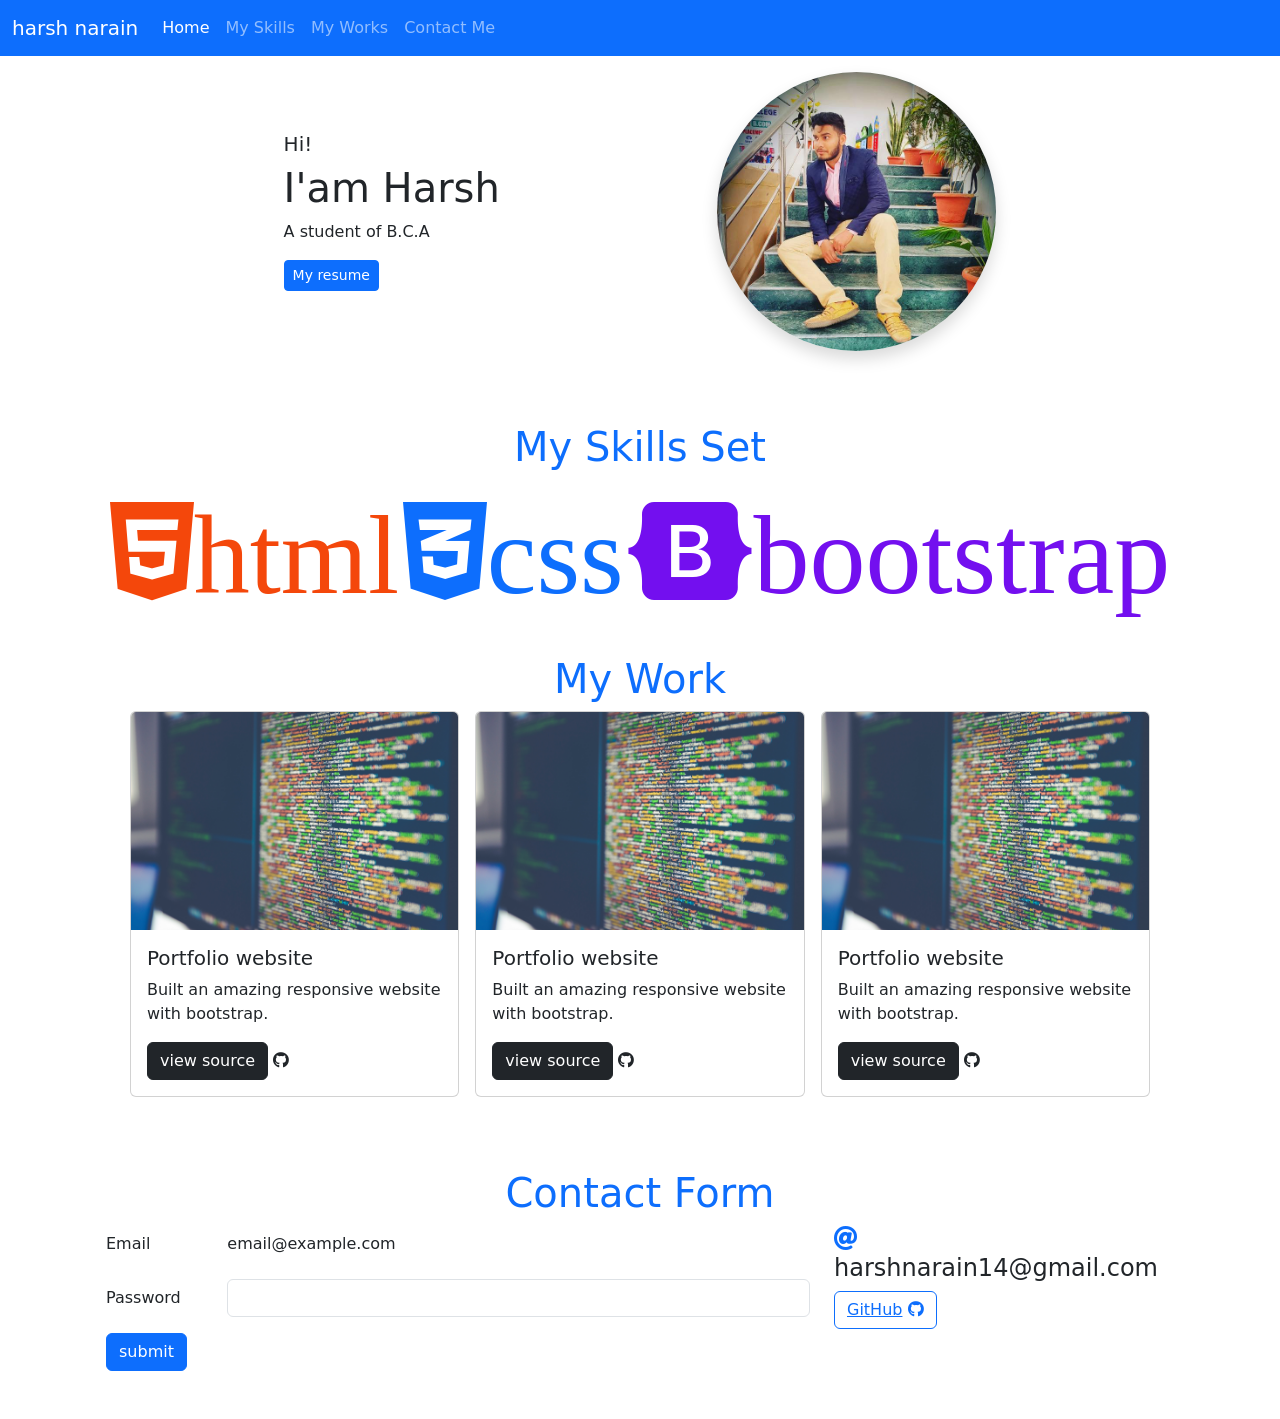
<file: project1/index.html>
<!DOCTYPE html>
<html>
  <head>
    <meta charset="utf-8">
    <title>ShapeAI</title>
    <link href="https://cdn.jsdelivr.net/npm/bootstrap@5.0.1/dist/css/bootstrap.min.css" rel="stylesheet" integrity="sha384-+0n0xVW2eSR5OomGNYDnhzAbDsOXxcvSN1TPprVMTNDbiYZCxYbOOl7+AMvyTG2x" crossorigin="anonymous">
    <link rel="stylesheet" href="https://cdnjs.cloudflare.com/ajax/libs/font-awesome/5.15.3/css/all.min.css" integrity="sha512-iBBXm8fW90+nuLcSKlbmrPcLa0OT92xO1BIsZ+ywDWZCvqsWgccV3gFoRBv0z+8dLJgyAHIhR35VZc2oM/gI1w==" crossorigin="anonymous" referrerpolicy="no-referrer" />
  </head>
  <body>
    <!--navbar-->
    <nav class="navbar sticky-top navbar-expand-lg navbar-dark bg-primary">
  <div class="container-fluid">
    <a class="navbar-brand" href="#">harsh narain</a>
    <button class="navbar-toggler" type="button" data-bs-toggle="collapse" data-bs-target="#navbarSupportedContent" aria-controls="navbarSupportedContent" aria-expanded="false" aria-label="Toggle navigation">
      <span class="navbar-toggler-icon"></span>
    </button>
    <div class="collapse navbar-collapse" id="navbarSupportedContent">
      <ul class="navbar-nav me-auto mb-2 mb-lg-0">
        <li class="nav-item">
          <a class="nav-link active" aria-current="page" href="#hero">Home</a>
        </li>
        <li class="nav-item">
          <a class="nav-link" href="#skill">My Skills</a>
        </li>
        <li class="nav-item">
          <a class="nav-link" href="#work">My Works</a>
        </li>
        <li class="nav-item">
          <a class="nav-link" href="#contact">Contact Me</a>
        </li>
      </ul>
    </div>
  </div>
</nav> 
<main class="container mt-3"> 
  <section id="hero" class="d-flex justify-content-md-evenly align-items-center flex-column-reverse gap-3 flex-md-row">
    <div class="d-flex justify-content-sm-center align-item-center flex-column justify-content-md-start align-items-md-start">
      <h5>Hi!</h5>
      <h1>I'am Harsh</h1>
      <p>A student of B.C.A</p>
      <button class="btn btn-primary btn-sm">My resume</button>
    </div>
    <div class="d-md-none w-50 w-50">
      <img class="w-100 h-100 rounded-circle shadow" src="pp.jpg" alt="user">
    </div>
    <div class="d-none d-md-block w-25 h-25">
       <img class="w-100 h-100 rounded-circle shadow" src="pp.jpg" alt="user">
    </div>
  </section>
  <section id=skill class="mt-5 p-4">
    <h1 class=" text-primary text-center">My Skills Set</h1>
    <div class="mt-4 d-md-none d-flex justify-content-evenly">
      <i class="fab fa-html5 fa-3x" style="color:#f4470b;">html</i>
      <i class="fab fa-css3-alt fa-3x text-primary">css</i>
      <i class="fab fa-bootstrap fa-3x"style="color:#730fef;">bootsrap</i>

    </div>

   <div class=" mt-4 d-sm-none d-md-flex justify-content-evenly ">
      <i class="fab fa-html5 fa-7x" style="color:#f4470b;">html</i>
      <i class="fab fa-css3-alt fa-7x text-primary">css</i>
      <i class="fab fa-bootstrap fa-7x"style="color:#730fef;">bootstrap</i>


   </div>
   <section id=work class="mt-4 p-4">
     <h1 class="text-primary text-center">My Work</h1>
     <div class="d-flex flex-column flex-md-row justify-content-md-evenly gap-3">
     <div class="card">
  <img src="use.jpg" class="card-img-top" alt="...">
  <div class="card-body">
    <h5 class="portfolio website">Portfolio website</h5>
    <p class="card-text">Built an amazing responsive website with bootstrap.</p>
    <a href="#" class="btn btn-dark">view source</a>
    <i class="fab fa-github"></i>
  </div>
</div>
 <div class="card">
  <img src="use.jpg" class="card-img-top" alt="...">
  <div class="card-body">
    <h5 class="portfolio website">Portfolio website</h5>
    <p class="card-text">Built an amazing responsive website with bootstrap.</p>
    <a href="#" class="btn btn-dark">view source</a>
    <i class="fab fa-github"></i>
  </div>
</div>
<div class="card">
  <img src="use.jpg" class="card-img-top" alt="...">
  <div class="card-body">
    <h5 class="portfolio website">Portfolio website</h5>
    <p class="card-text">Built an amazing responsive website with bootstrap.</p>
    <a href="#" class="btn btn-dark">view source</a>
    <i class="fab fa-github"></i>
  </div>
</div>
</div>
   </section> 
   <section id=contact class="mt-4 py-4">
  <h1 class="text-primary text-center">Contact Form</h1>
  <div class="row">
    <div class="col-sm col-md-8">
  <form>
      <div class="mb-3 row">
    <label for="staticEmail" class="col-sm-2 col-form-label">Email</label>
    <div class="col-sm-10">
      <input type="text" required class="form-control-plaintext" id="staticEmail" value="email@example.com">
    </div>
  </div>
  <div class="mb-3 row">
    <label for="inputPassword" class="col-sm-2 col-form-label">Password</label>
    <div class="col-sm-10">
      <input type="password" required class="form-control" id="inputPassword">
    </div>
  </div>
<button type="Submit" class="btn btn-primary">submit</button>
  </form>
    </div>
    <div class="col-sm col-md-4"
  <div class="mt-3">
    <h4><i class="fas fa-at text-primary"></i>
    harshnarain14@gmail.com</h4>
    <button type="button" class="btn btn-outline-primary">
     <a href="https://github.com/harshnarain">GitHub</a>
    <i class="fab fa-github"></i></a>
    </button>
  </div>
  </div>



</section>  
    <script src="https://cdn.jsdelivr.net/npm/bootstrap@5.0.1/dist/js/bootstrap.bundle.min.js" integrity="sha384-gtEjrD/SeCtmISkJkNUaaKMoLD0//ElJ19smozuHV6z3Iehds+3Ulb9Bn9Plx0x4" crossorigin="anonymous"></script>
  </body>
</html>
</file>
